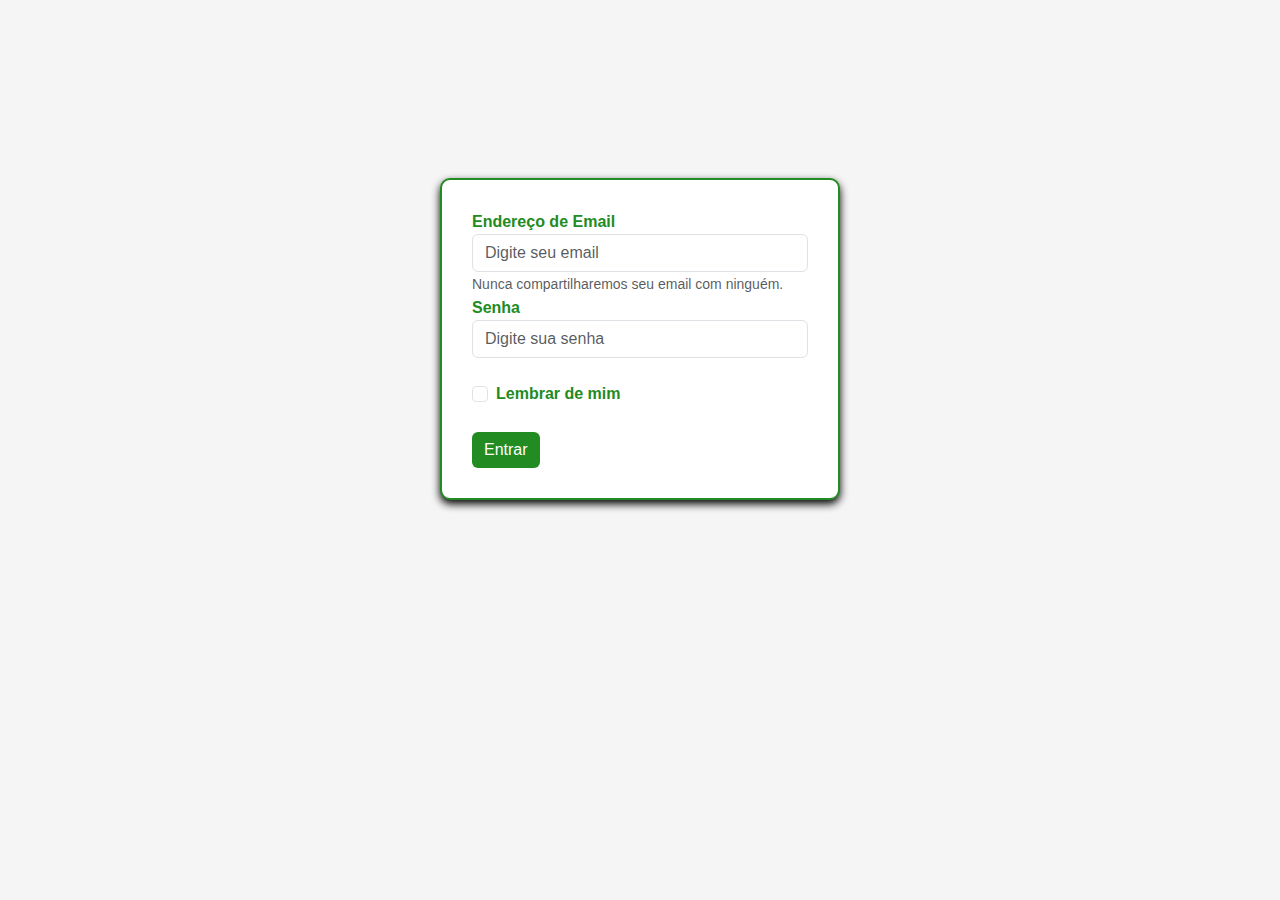
<file: index.html>
<!DOCTYPE html>
<html lang="pt-BR">
<head>
    <meta charset="UTF-8">
    <title>Login - Granja Paineiras</title>
    <link rel="icon" href="/imagens/logo.ico" type="image/png">
    <link href="https://cdn.jsdelivr.net/npm/bootstrap@5.3.0/dist/css/bootstrap.min.css" rel="stylesheet">
    <link rel="stylesheet" href="https://cdn.jsdelivr.net/npm/bootstrap-icons@1.10.0/font/bootstrap-icons.css">
    <link rel="stylesheet" href="style-login.css">
    <script src="login.js" defer></script>
</head>
<body>
    <form class="custom-form" onsubmit="return login(event)">
        <div class="form-group">
          <label for="email">Endereço de Email <br></label>
          <input type="email" class="form-control" id="email" placeholder="Digite seu email">
          <small class="form-text text-muted">Nunca compartilharemos seu email com ninguém.</small>
        </div>
        <div class="form-group">
          <label for="password">Senha <br></label>
          <input type="password" class="form-control" id="password" placeholder="Digite sua senha">
        </div>
        <div class="form-group form-check">
          <br><input type="checkbox" class="form-check-input" id="remember">
          <label class="form-check-label" for="remember">Lembrar de mim</label>
        </div>
        <br>
        <button type="submit" class="btn btn-primary btn-block">Entrar</button>
        <div class="error-msg" id="error-msg">Usuário ou senha incorretos.</div>
      </form>
</body>

<script src="https://cdn.jsdelivr.net/npm/bootstrap@5.3.0/dist/js/bootstrap.bundle.min.js"></script>
</html>
</file>
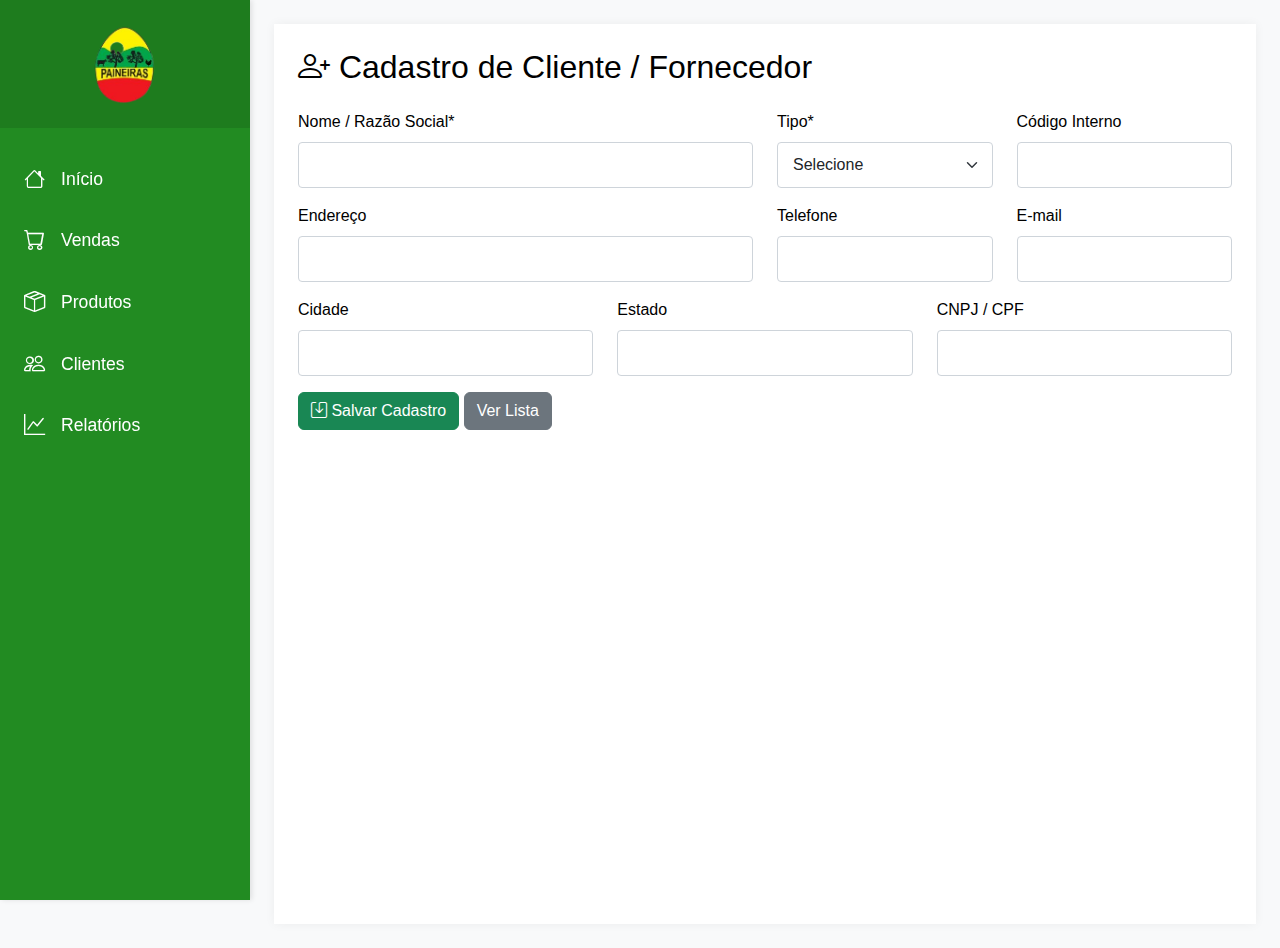
<file: cadastro-clientes.html>
<!DOCTYPE html>
<html lang="pt-BR">
<head>
  <meta charset="UTF-8" />
  <meta name="viewport" content="width=device-width, initial-scale=1.0"/>
  <title>Cadastro de Cliente/Fornecedor</title>
  <link rel="icon" href="/imagens/logo.ico" type="image/png">
  <link href="https://cdn.jsdelivr.net/npm/bootstrap@5.3.0/dist/css/bootstrap.min.css" rel="stylesheet"/>
  <link rel="stylesheet" href="https://cdn.jsdelivr.net/npm/bootstrap-icons@1.10.0/font/bootstrap-icons.css"/>
  <link rel="stylesheet" href="styles.css">
  <script src="/load-menu.js" defer></script>
</head>
<body class="p-4">


  <h2><i class="bi bi-person-plus"></i> Cadastro de Cliente / Fornecedor</h2>

  <form id="form-contato" class="mt-4">
    <div class="row mb-3">
      <div class="col-md-6">
        <label for="nome" class="form-label">Nome / Razão Social*</label>
        <input type="text" class="form-control" id="nome" required>
      </div>
      <div class="col-md-3">
        <label for="tipo" class="form-label">Tipo*</label>
        <select class="form-select" id="tipo" required>
          <option value="">Selecione</option>
          <option>Cliente</option>
          <option>Fornecedor</option>
        </select>
      </div>
      <div class="col-md-3">
        <label for="codigo" class="form-label">Código Interno</label>
        <input type="text" class="form-control" id="codigo">
      </div>
    </div>

    <div class="row mb-3">
      <div class="col-md-6">
        <label for="endereco" class="form-label">Endereço</label>
        <input type="text" class="form-control" id="endereco">
      </div>
      <div class="col-md-3">
        <label for="telefone" class="form-label">Telefone</label>
        <input type="tel" class="form-control" id="telefone">
      </div>
      <div class="col-md-3">
        <label for="email" class="form-label">E-mail</label>
        <input type="email" class="form-control" id="email">
      </div>
    </div>

    <div class="row mb-3">
      <div class="col-md-4">
        <label for="cidade" class="form-label">Cidade</label>
        <input type="text" class="form-control" id="cidade">
      </div>
      <div class="col-md-4">
        <label for="estado" class="form-label">Estado</label>
        <input type="text" class="form-control" id="estado">
      </div>
      <div class="col-md-4">
        <label for="cnpjcpf" class="form-label">CNPJ / CPF</label>
        <input type="text" class="form-control" id="cnpjcpf">
      </div>
    </div>

    <button type="submit" class="btn btn-success">
      <i class="bi bi-save"></i> Salvar Cadastro
    </button>
    <a href="clientes.html" class="btn btn-secondary">Ver Lista</a>
  </form>

  <script>
    document.getElementById('form-contato').addEventListener('submit', function(e) {
      e.preventDefault();
      const cliente = {
        nome: document.getElementById('nome').value,
        tipo: document.getElementById('tipo').value,
        codigo: document.getElementById('codigo').value,
        endereco: document.getElementById('endereco').value,
        telefone: document.getElementById('telefone').value,
        email: document.getElementById('email').value,
        cidade: document.getElementById('cidade').value,
        estado: document.getElementById('estado').value,
        cnpjcpf: document.getElementById('cnpjcpf').value,
      };

      const lista = JSON.parse(localStorage.getItem('contatos')) || [];
      lista.push(cliente);
      localStorage.setItem('contatos', JSON.stringify(lista));
      alert('Cadastro salvo com sucesso!');
      this.reset();
    });
  </script>
</body>
</html>
</file>
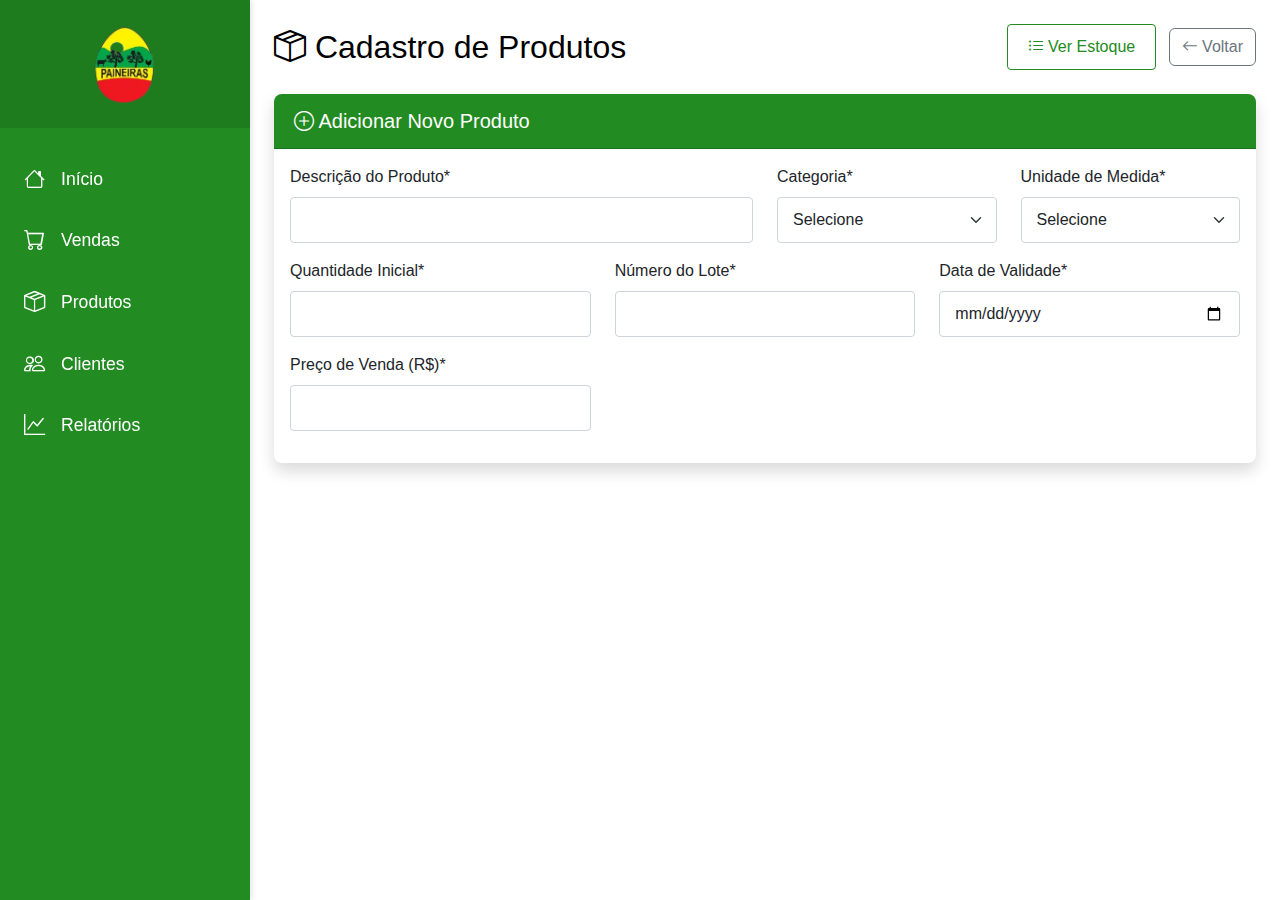
<file: cadastro-produto.html>
<!DOCTYPE html>
<html lang="pt-BR">
<head>
    <meta charset="UTF-8">
    <meta name="viewport" content="width=device-width, initial-scale=1.0">
    <title>Produtos - Granja Paineiras</title>
    <link href="https://cdn.jsdelivr.net/npm/bootstrap@5.3.0/dist/css/bootstrap.min.css" rel="stylesheet">
    <link rel="stylesheet" href="https://cdn.jsdelivr.net/npm/bootstrap-icons@1.10.0/font/bootstrap-icons.css">
    <link rel="stylesheet" href="styles.css">
    <script src="/load-menu.js" defer></script>
</head>
<body>
    <!-- Menu será carregado dinamicamente aqui -->

    <main>
        <div class="d-flex justify-content-between align-items-center mb-4">
            <h2 class="text-paineiras-green mb-0"><i class="bi bi-box-seam"></i> Cadastro de Produtos</h2>
            <div>
                <a href="produtos.html" class="btn btn-outline-paineiras-green me-2">
                    <i class="bi bi-list-ul"></i> Ver Estoque
                </a>
                <a href="index.html" class="btn btn-outline-secondary">
                    <i class="bi bi-arrow-left"></i> Voltar
                </a>
            </div>
        </div>

        <!-- Formulário de Cadastro -->
        <div class="card border-0 shadow">
            <div class="card-header bg-paineiras-green text-white">
                <h5 class="mb-0"><i class="bi bi-plus-circle"></i> Adicionar Novo Produto</h5>
            </div>
            <div class="card-body">
                <form id="form-produto">
                    <div class="row mb-3">
                        <div class="col-md-6">
                            <label for="descricao" class="form-label">Descrição do Produto*</label>
                            <input type="text" class="form-control" id="descricao" required>
                        </div>
                        <div class="col-md-3">
                            <label for="categoria" class="form-label">Categoria*</label>
                            <select class="form-select" id="categoria" required>
                                <option value="" selected disabled>Selecione</option>
                                <option>Ovos</option>
                                <option>Aves</option>
                                <option>Ração</option>
                                <option>Outros</option>
                            </select>
                        </div>
                        <div class="col-md-3">
                            <label for="unidade" class="form-label">Unidade de Medida*</label>
                            <select class="form-select" id="unidade" required>
                                <option value="" selected disabled>Selecione</option>
                                <option>Unidade</option>
                                <option>Caixa</option>
                                <option>Kg</option>
                                <option>Litro</option>
                                <option>Saco</option>
                            </select>
                        </div>
                    </div>

                    <div class="row mb-3">
                        <div class="col-md-4">
                            <label for="quantidade" class="form-label">Quantidade Inicial*</label>
                            <input type="number" class="form-control" id="quantidade" min="0" required>
                        </div>
                        <div class="col-md-4">
                            <label for="lote" class="form-label">Número do Lote*</label>
                            <input type="text" class="form-control" id="lote" required>
                        </div>
                        <div class="col-md-4">
                            <label for="validade" class="form-label">Data de Validade*</label>
                            <input type="date" class="form-control" id="validade" required>
                        </div>
                    </div>

                    <div class="row mb-3">
                        <div class="col-md-4">
                            <label for="preco-custo" class="form-label">Preço de Venda (R$)*</label>
                            <input type="number" class="form-control" id="preco-custo" step="0.01" min="0" required>
                        </div>
                        <div class
</file>
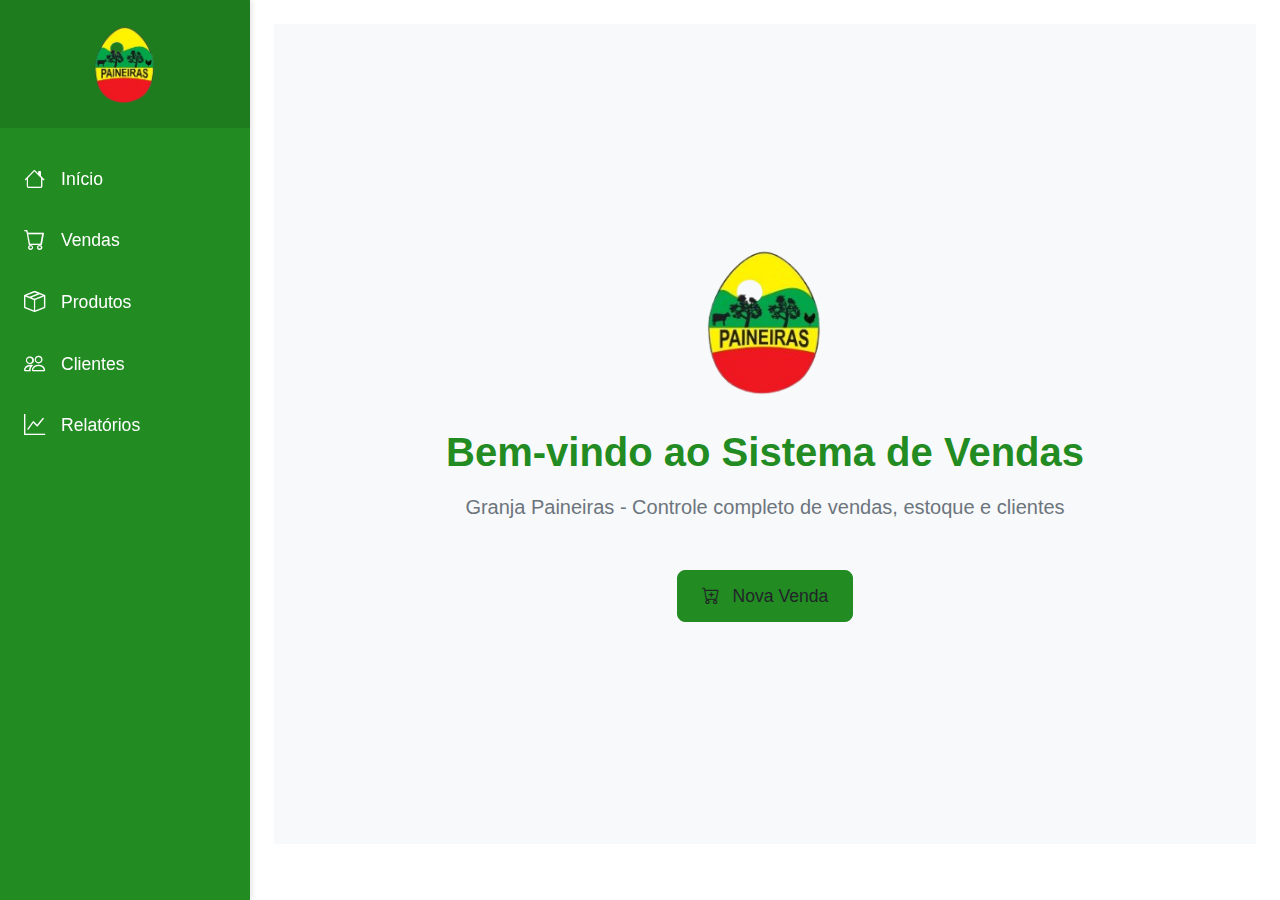
<file: home.html>
<!DOCTYPE html>
<html lang="pt-BR">
<head>
    <meta charset="UTF-8">
    <meta name="viewport" content="width=device-width, initial-scale=1.0">
    <title>Granja Paineiras - Sistema de Vendas</title>
    <link href="https://cdn.jsdelivr.net/npm/bootstrap@5.3.0/dist/css/bootstrap.min.css" rel="stylesheet">
    <link rel="stylesheet" href="https://cdn.jsdelivr.net/npm/bootstrap-icons@1.10.0/font/bootstrap-icons.css">
    <link rel="stylesheet" href="styles.css">
    <script src="/load-menu.js" defer></script>
</head>
<body>
    <!-- Menu será carregado dinamicamente aqui -->

    <main class="welcome-page">
        <div class="welcome-content">
            <img src="imagens/logo.png" alt="Logo Granja Paineiras" class="welcome-logo">
            <h1 class="welcome-title">Bem-vindo ao Sistema de Vendas</h1>
            <p class="welcome-subtitle">Granja Paineiras - Controle completo de vendas, estoque e clientes</p>
            
            <div class="welcome-actions">
                <a href="vendas.html" class="btn welcome-btn welcome-btn-primary">
                    <i class="bi bi-cart-plus me-2"></i> Nova Venda
                </a>
                    <!-- <a href="produtos.html" class="btn welcome-btn welcome-btn-outline">
                        <i class="bi bi-box-seam me-2"></i> Ver Produtos
                    </a> -->
            </div>
        </div>
    </main>

    <script src="https://cdn.jsdelivr.net/npm/bootstrap@5.3.0/dist/js/bootstrap.bundle.min.js"></script>
</body>
</html>
</file>
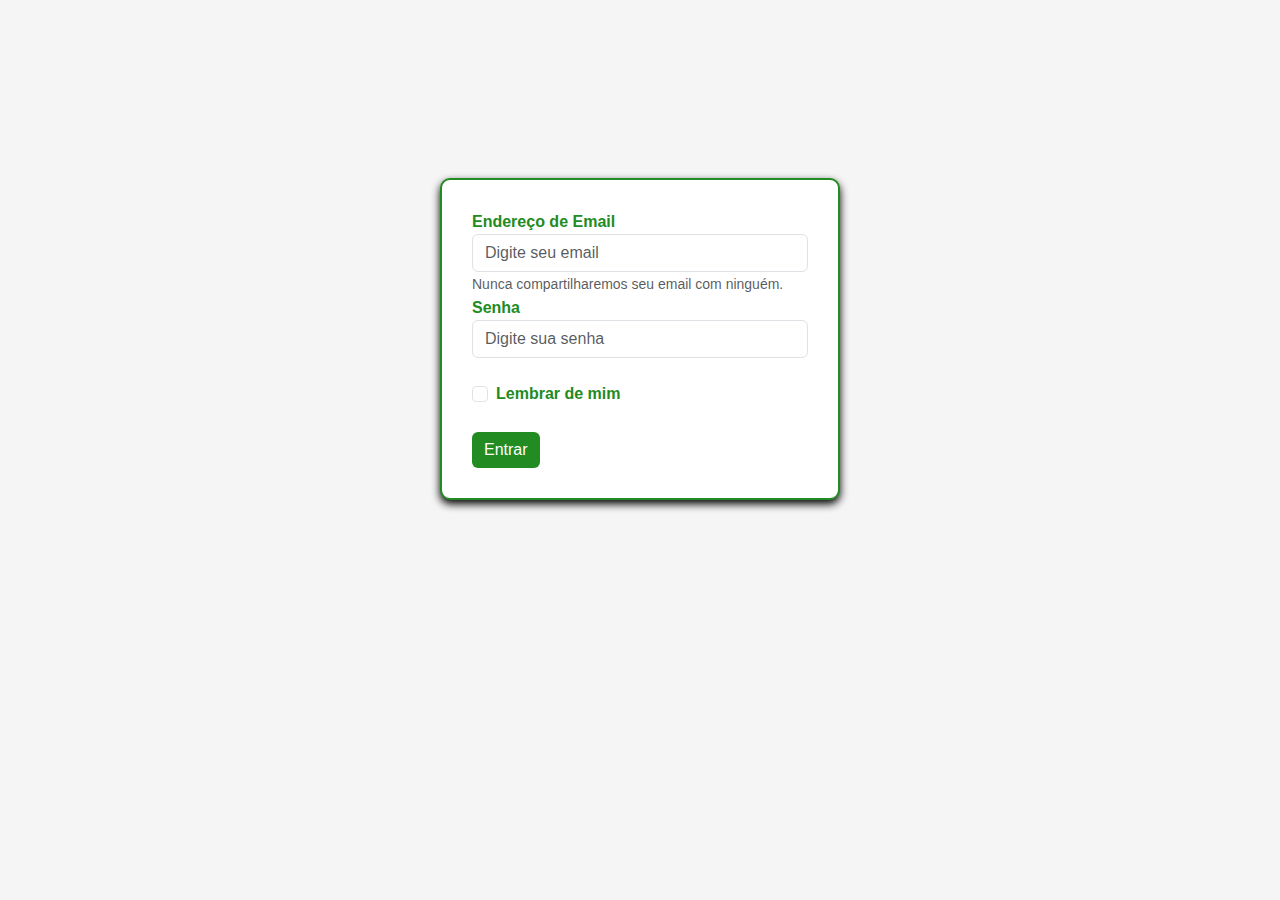
<file: login.html>
<!DOCTYPE html>
<html lang="pt-BR">
<head>
    <meta charset="UTF-8">
    <title>Login - Granja Paineiras</title>
    <link href="https://cdn.jsdelivr.net/npm/bootstrap@5.3.0/dist/css/bootstrap.min.css" rel="stylesheet">
    <link rel="stylesheet" href="https://cdn.jsdelivr.net/npm/bootstrap-icons@1.10.0/font/bootstrap-icons.css">
    <link rel="stylesheet" href="style-login.css">
    <script src="login.js" defer></script>
</head>
<body>
    <form class="custom-form" onsubmit="return login(event)">
        <div class="form-group">
          <label for="email">Endereço de Email <br></label>
          <input type="email" class="form-control" id="email" placeholder="Digite seu email">
          <small class="form-text text-muted">Nunca compartilharemos seu email com ninguém.</small>
        </div>
        <div class="form-group">
          <label for="password">Senha <br></label>
          <input type="password" class="form-control" id="password" placeholder="Digite sua senha">
        </div>
        <div class="form-group form-check">
          <br><input type="checkbox" class="form-check-input" id="remember">
          <label class="form-check-label" for="remember">Lembrar de mim</label>
        </div>
        <br>
        <button type="submit" class="btn btn-primary btn-block">Entrar</button>
        <div class="error-msg" id="error-msg">Usuário ou senha incorretos.</div>
      </form>
</body>

<script src="https://cdn.jsdelivr.net/npm/bootstrap@5.3.0/dist/js/bootstrap.bundle.min.js"></script>
</html>
</file>
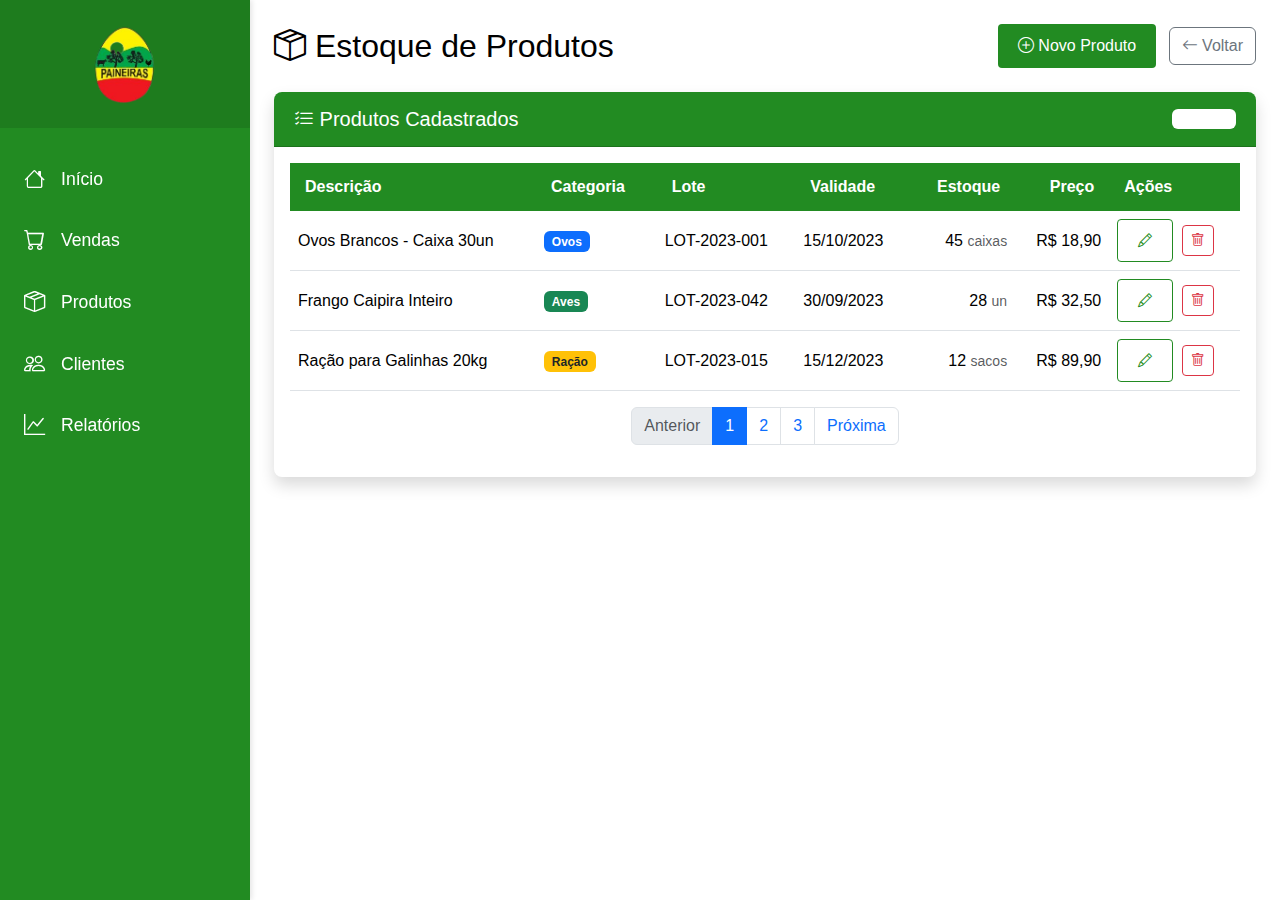
<file: produtos.html>
<!DOCTYPE html>
<html lang="pt-BR">
<head>
    <meta charset="UTF-8">
    <meta name="viewport" content="width=device-width, initial-scale=1.0">
    <title>Produtos - Granja Paineiras</title>
    <link rel="icon" href="/imagens/logo.ico" type="image/png">
    <link href="https://cdn.jsdelivr.net/npm/bootstrap@5.3.0/dist/css/bootstrap.min.css" rel="stylesheet">
    <link rel="stylesheet" href="https://cdn.jsdelivr.net/npm/bootstrap-icons@1.10.0/font/bootstrap-icons.css">
    <link rel="stylesheet" href="styles.css">
    <script src="/load-menu.js" defer></script>
</head>
<body>
    <!-- Menu será carregado dinamicamente aqui -->

    <main>
        <div class="d-flex justify-content-between align-items-center mb-4">
            <h2 class="text-paineiras-green mb-0"><i class="bi bi-box-seam"></i> Estoque de Produtos</h2>
            <div>
                <a href="cadastro-produto.html" class="btn btn-paineiras-green me-2">
                    <i class="bi bi-plus-circle"></i> Novo Produto
                </a>
                <a href="home.html" class="btn btn-outline-secondary">
                    <i class="bi bi-arrow-left"></i> Voltar
                </a>
            </div>
        </div>

        <!-- Filtros
        <div class="card border-0 shadow mb-4">
            <div class="card-body">
                <form class="row g-3">
                    <div class="col-md-4">
                        <label for="filtro-categoria" class="form-label">Categoria</label>
                        <select class="form-select" id="filtro-categoria">
                            <option value="" selected>Todas</option>
                            <option>Ovos</option>
                            <option>Aves</option>
                            <option>Ração</option>
                            <option>Outros</option>
                        </select>
                    </div>
                    <div class="col-md-4">
                        <label for="filtro-descricao" class="form-label">Descrição</label>
                        <input type="text" class="form-control" id="filtro-descricao" placeholder="Pesquisar...">
                    </div>
                    <div class="col-md-4 d-flex align-items-end">
                        <button type="button" class="btn btn-outline-paineiras-green w-100">
                            <i class="bi bi-funnel"></i> Filtrar
                        </button>
                    </div>
                </form>
            </div>
        </div> -->

        <!-- Lista de Produtos -->
        <div class="card border-0 shadow">
            <div class="card-header bg-paineiras-green text-white d-flex justify-content-between align-items-center">
                <h5 class="mb-0"><i class="bi bi-list-check"></i> Produtos Cadastrados</h5>
                <span class="badge bg-white text-paineiras-green">Total: 15</span>
            </div>
            <div class="card-body">
                <div class="table-responsive">
                    <table class="table table-hover align-middle">
                        <thead>
                            <tr>
                                <th>Descrição</th>
                                <th>Categoria</th>
                                <th>Lote</th>
                                <th>Validade</th>
                                <th class="text-end">Estoque</th>
                                <th class="text-end">Preço</th>
                                <th>Ações</th>
                            </tr>
                        </thead>
                        <tbody>
                            <!-- Exemplo de produto 1 -->
                            <tr>
                                <td>Ovos Brancos - Caixa 30un</td>
                                <td><span class="badge bg-primary">Ovos</span></td>
                                <td>LOT-2023-001</td>
                                <td>15/10/2023</td>
                                <td class="text-end">45 <small class="text-muted">caixas</small></td>
                                <td class="text-end">R$ 18,90</td>
                                <td>
                                    <button class="btn btn-sm btn-outline-paineiras-green me-1">
                                        <i class="bi bi-pencil"></i>
                                    </button>
                                    <button class="btn btn-sm btn-outline-danger">
                                        <i class="bi bi-trash"></i>
                                    </button>
                                </td>
                            </tr>
                            
                            <!-- Exemplo de produto 2 -->
                            <tr>
                                <td>Frango Caipira Inteiro</td>
                                <td><span class="badge bg-success">Aves</span></td>
                                <td>LOT-2023-042</td>
                                <td>30/09/2023</td>
                                <td class="text-end">28 <small class="text-muted">un</small></td>
                                <td class="text-end">R$ 32,50</td>
                                <td>
                                    <button class="btn btn-sm btn-outline-paineiras-green me-1">
                                        <i class="bi bi-pencil"></i>
                                    </button>
                                    <button class="btn btn-sm btn-outline-danger">
                                        <i class="bi bi-trash"></i>
                                    </button>
                                </td>
                            </tr>
                            
                            <!-- Exemplo de produto 3 -->
                            <tr>
                                <td>Ração para Galinhas 20kg</td>
                                <td><span class="badge bg-warning text-dark">Ração</span></td>
                                <td>LOT-2023-015</td>
                                <td>15/12/2023</td>
                                <td class="text-end">12 <small class="text-muted">sacos</small></td>
                                <td class="text-end">R$ 89,90</td>
                                <td>
                                    <button class="btn btn-sm btn-outline-paineiras-green me-1">
                                        <i class="bi bi-pencil"></i>
                                    </button>
                                    <button class="btn btn-sm btn-outline-danger">
                                        <i class="bi bi-trash"></i>
                                    </button>
                                </td>
                            </tr>
                        </tbody>
                    </table>
                </div>

                <!-- Paginação -->
                <nav aria-label="Navegação de páginas">
                    <ul class="pagination justify-content-center">
                        <li class="page-item disabled">
                            <a class="page-link" href="#" tabindex="-1">Anterior</a>
                        </li>
                        <li class="page-item active"><a class="page-link" href="#">1</a></li>
                        <li class="page-item"><a class="page-link" href="#">2</a></li>
                        <li class="page-item"><a class="page-link" href="#">3</a></li>
                        <li class="page-item">
                            <a class="page-link" href="#">Próxima</a>
                        </li>
                    </ul>
                </nav>
            </div>
        </div>
    </main>

    <script src="https://cdn.jsdelivr.net/npm/bootstrap@5.3.0/dist/js/bootstrap.bundle.min.js"></script>
</body>
</html>
</file>
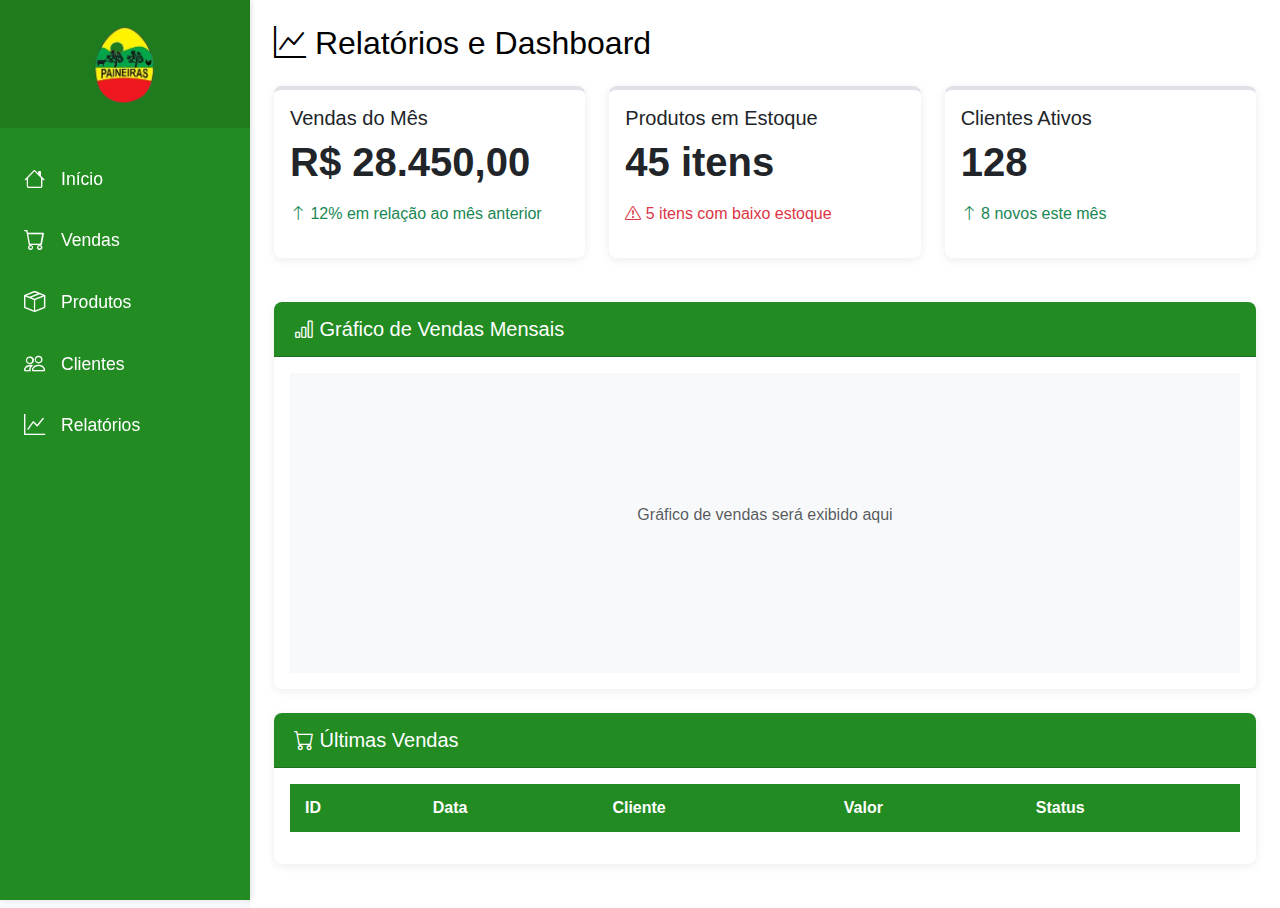
<file: relatorios.html>
<!DOCTYPE html>
<html lang="pt-BR">
<head>
    <meta charset="UTF-8">
    <meta name="viewport" content="width=device-width, initial-scale=1.0">
    <title>Relatórios - Granja Paineiras</title>
    <link href="https://cdn.jsdelivr.net/npm/bootstrap@5.3.0/dist/css/bootstrap.min.css" rel="stylesheet">
    <link rel="stylesheet" href="https://cdn.jsdelivr.net/npm/bootstrap-icons@1.10.0/font/bootstrap-icons.css">
    <link rel="stylesheet" href="styles.css">
    <script src="/script/load-menu.js" defer></script>
</head>
<body>
    
        <!-- Page Content -->
        
            <h2 class="mb-4 text-paineiras-green"><i class="bi bi-graph-up"></i> Relatórios e Dashboard</h2>
            
            <div class="row mb-4">
                <div class="col-md-4">
                    <div class="card border-top border-4 border-paineiras-green">
                        <div class="card-body">
                            <h5 class="card-title text-paineiras-green">Vendas do Mês</h5>
                            <p class="card-text display-6 fw-bold">R$ 28.450,00</p>
                            <p class="text-success"><i class="bi bi-arrow-up"></i> 12% em relação ao mês anterior</p>
                        </div>
                    </div>
                </div>
                <div class="col-md-4">
                    <div class="card border-top border-4 border-paineiras-green">
                        <div class="card-body">
                            <h5 class="card-title text-paineiras-green">Produtos em Estoque</h5>
                            <p class="card-text display-6 fw-bold">45 itens</p>
                            <p class="text-danger"><i class="bi bi-exclamation-triangle"></i> 5 itens com baixo estoque</p>
                        </div>
                    </div>
                </div>
                <div class="col-md-4">
                    <div class="card border-top border-4 border-paineiras-green">
                        <div class="card-body">
                            <h5 class="card-title text-paineiras-green">Clientes Ativos</h5>
                            <p class="card-text display-6 fw-bold">128</p>
                            <p class="text-success"><i class="bi bi-arrow-up"></i> 8 novos este mês</p>
                        </div>
                    </div>
                </div>
            </div>
            
            <div class="card mb-4">
                <div class="card-header bg-paineiras-green text-white">
                    <h5 class="mb-0"><i class="bi bi-bar-chart"></i> Gráfico de Vendas Mensais</h5>
                </div>
                <div class="card-body">
                    <!-- Espaço para gráfico (pode usar Chart.js ou outra biblioteca) -->
                    <div class="chart-placeholder" style="height: 300px; background-color: #f8f9fa; display: flex; justify-content: center; align-items: center;">
                        <p class="text-muted">Gráfico de vendas será exibido aqui</p>
                    </div>
                </div>
            </div>
            
            <div class="card">
                <div class="card-header bg-paineiras-green text-white">
                    <h5 class="mb-0"><i class="bi bi-cart"></i> Últimas Vendas</h5>
                </div>
                <div class="card-body">
                    <div class="table-responsive">
                        <table class="table table-hover">
                            <thead>
                                <tr>
                                    <th>ID</th>
                                    <th>Data</th>
                                    <th>Cliente</th>
                                    <th>Valor</th>
                                    <th>Status</th>
                                </tr>
                            </thead>
                            <tbody>
                                <!-- Dados das vendas -->
                            </tbody>
                        </table>
                    </div>
                </div>
            </div>
        </div>
    </div>

    <script src="https://cdn.jsdelivr.net/npm/bootstrap@5.3.0/dist/js/bootstrap.bundle.min.js"></script>
</body>
</html>
</file>
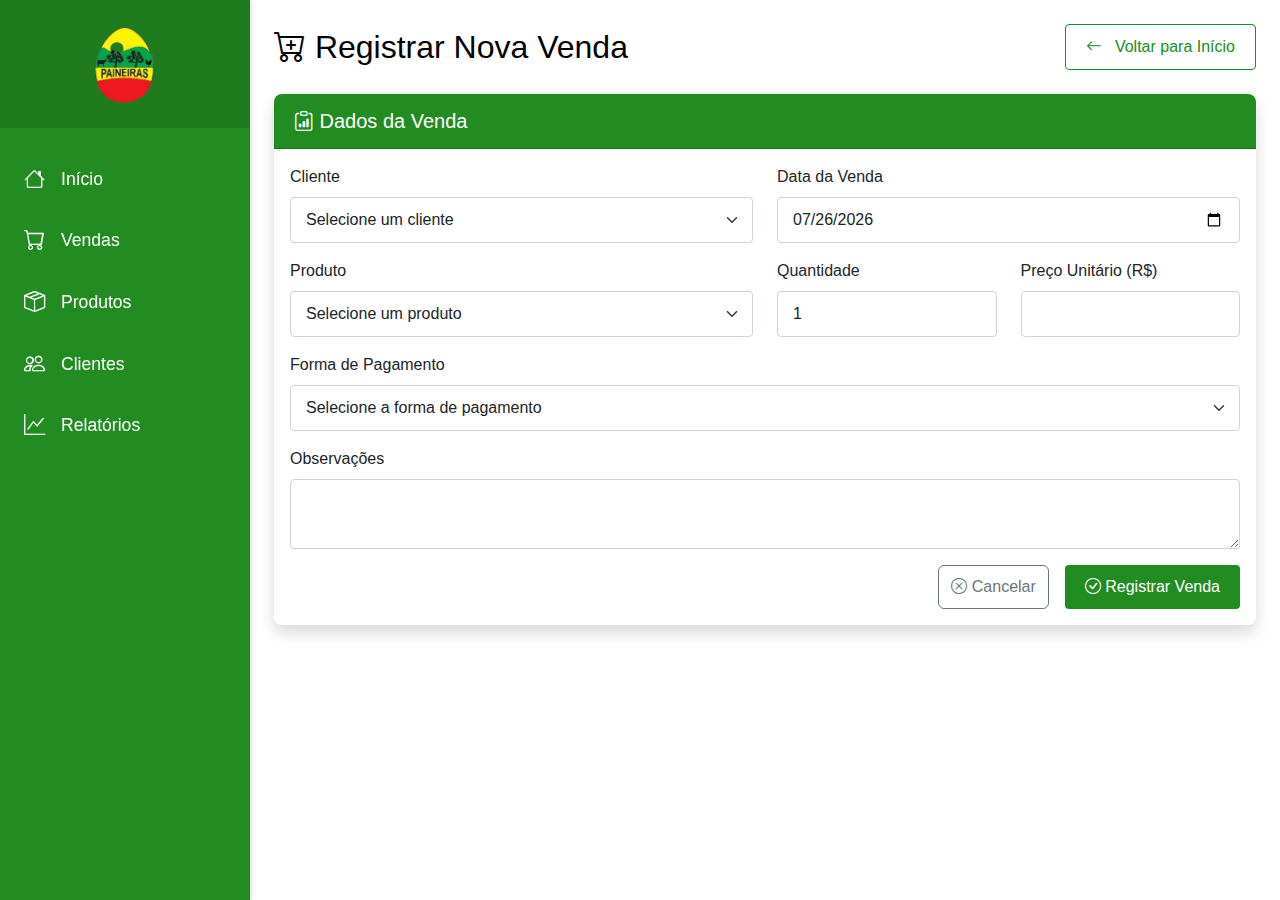
<file: vendas.html>
<!DOCTYPE html>
<html lang="pt-BR">
<head>
    <meta charset="UTF-8">
    <meta name="viewport" content="width=device-width, initial-scale=1.0">
    <title>Registrar Venda - Granja Paineiras</title>
    <link href="https://cdn.jsdelivr.net/npm/bootstrap@5.3.0/dist/css/bootstrap.min.css" rel="stylesheet">
    <link rel="stylesheet" href="https://cdn.jsdelivr.net/npm/bootstrap-icons@1.10.0/font/bootstrap-icons.css">
    <link rel="stylesheet" href="styles.css">
    <script src="/load-menu.js" defer></script>
</head>
<body>
    <!-- Menu será carregado dinamicamente aqui via load-menu.js -->

    <main>
        <div class="d-flex justify-content-between align-items-center mb-4">
            <h2 class="text-paineiras-green mb-0"><i class="bi bi-cart-plus"></i> Registrar Nova Venda</h2>
            <a href="home.html" class="btn btn-outline-paineiras-green">
                <i class="bi bi-arrow-left me-2"></i> Voltar para Início
            </a>
        </div>

        <div class="card border-0 shadow">
            <div class="card-header bg-paineiras-green text-white">
                <h5 class="mb-0"><i class="bi bi-clipboard-data"></i> Dados da Venda</h5>
            </div>
            <div class="card-body">
                <form id="form-venda">
                    <div class="row mb-3">
                        <div class="col-md-6">
                            <label for="cliente" class="form-label">Cliente</label>
                            <select class="form-select" id="cliente" required>
                                <option value="" selected disabled>Selecione um cliente</option>
                                <option>Fazenda Sol Nascente</option>
                                <option>Avícola Primavera</option>
                                <option>Supermercado Verde</option>
                                <option>Restaurante Sabor Rural</option>
                            </select>
                        </div>
                        <div class="col-md-6">
                            <label for="data" class="form-label">Data da Venda</label>
                            <input type="date" class="form-control" id="data" required>
                        </div>
                    </div>

                    <div class="row mb-3">
                        <div class="col-md-6">
                            <label for="produto" class="form-label">Produto</label>
                            <select class="form-select" id="produto" required>
                                <option value="" selected disabled>Selecione um produto</option>
                                <option>Ovos Brancos - Caixa com 30un</option>
                                <option>Ovos Vermelhos - Caixa com 30un</option>
                                <option>Galinha Caipira - Inteira</option>
                                <option>Galinha Caipira - Cortada</option>
                                <option>Frango Colonial - Inteiro</option>
                            </select>
                        </div>
                        <div class="col-md-3">
                            <label for="quantidade" class="form-label">Quantidade</label>
                            <input type="number" class="form-control" id="quantidade" min="1" value="1" required>
                        </div>
                        <div class="col-md-3">
                            <label for="preco" class="form-label">Preço Unitário (R$)</label>
                            <input type="number" class="form-control" id="preco" step="0.01" min="0" required>
                        </div>
                    </div>

                    <div class="mb-3">
                        <label for="forma-pagamento" class="form-label">Forma de Pagamento</label>
                        <select class="form-select" id="forma-pagamento" required>
                            <option value="" selected disabled>Selecione a forma de pagamento</option>
                            <option>Dinheiro</option>
                            <option>Cartão de Crédito</option>
                            <option>Cartão de Débito</option>
                            <option>PIX</option>
                        </select>
                    </div>

                    <div class="mb-3">
                        <label for="observacoes" class="form-label">Observações</label>
                        <textarea class="form-control" id="observacoes" rows="2"></textarea>
                    </div>

                    <div class="d-grid gap-2 d-md-flex justify-content-md-end">
                        <button type="button" class="btn btn-outline-secondary me-md-2" id="btn-cancelar">
                            <i class="bi bi-x-circle"></i> Cancelar
                        </button>
                        <button type="submit" class="btn btn-paineiras-green">
                            <i class="bi bi-check-circle"></i> Registrar Venda
                        </button>
                    </div>
                </form>
            </div>
        </div>
    </main>

    <script src="https://cdn.jsdelivr.net/npm/bootstrap@5.3.0/dist/js/bootstrap.bundle.min.js"></script>
    <script>
        // Configura a data atual como padrão
        document.addEventListener('DOMContentLoaded', function() {
            const today = new Date().toISOString().split('T')[0];
            document.getElementById('data').value = today;
            
            // Limpar formulário ao cancelar
            document.getElementById('btn-cancelar').addEventListener('click', function() {
                document.getElementById('form-venda').reset();
                document.getElementById('data').value = today;
            });
        });
    </script>
</body>
</html>
</file>
<file: style-login.css>
body {
    background-color: #f5f5f5;
    font-family: 'Segoe UI', sans-serif;
    align-items: center;
  }

html{
  margin-top: 10%;
}

  .custom-form {
    background-color: #ffffff;
    border: 2px solid #228B22;
    border-radius: 10px;
    padding: 30px;
    max-width: 400px;
    margin: 50px auto;
    box-shadow: 0 4px 8px #000000;
  }

  .custom-form label {
    color: #228B22;
    font-weight: bold;
  }

  .custom-form .form-text {
    color: #777;
  }

  .custom-form .form-check-label {
    color: #228B22;
  }

  .custom-form .btn-primary {
    background-color: #228B22;
    border: none;
  }

  .custom-form .btn-primary:hover {
    background-color: #228B22;
  }

  .error-msg {
    color: #D70000;
    font-weight: bold;
    margin-top: 10px;
    display: none;
  }
</file>
<file: styles.css>
:root {
    --verde-paineiras: #228B22;
    --amarelo-paineiras: #FFD700;
    --vermelho-paineiras: #D70000;
    --preto-paineiras: #000000;
    --cinza-claro: #f8f9fa;
}

/* Estilos Base */
body {
    background-color: var(--cinza-claro);
    color: var(--preto-paineiras);
    overflow-x: hidden;
    margin: 0;
    font-family: 'Segoe UI', Tahoma, Geneva, Verdana, sans-serif;
}

/* Layout Principal */
.wrapper {
    display: flex;
    width: 100%;
    min-height: 100vh;
}

/* Sidebar */
#sidebar {
    min-width: 250px;
    max-width: 250px;
    min-height: 100vh;
    background: var(--verde-paineiras);
    color: #fff;
    position: fixed;
    left: 0;
    top: 0;
    z-index: 999;
    box-shadow: 2px 0 5px rgba(0,0,0,0.1);
    transition: all 0.3s ease;
}

#sidebar .sidebar-header {
    padding: 20px;
    background: rgba(0, 0, 0, 0.1);
    text-align: center;
}

#sidebar ul.components {
    padding: 20px 0;
    margin: 0;
    list-style: none;
}

#sidebar ul li a {
    padding: 15px 20px;
    font-size: 1.1em;
    display: flex;
    align-items: center;
    color: white;
    text-decoration: none;
    border-left: 4px solid transparent;
    transition: all 0.3s ease;
}

#sidebar ul li a:hover {
    background: rgba(0, 0, 0, 0.1);
    border-left: 4px solid var(--amarelo-paineiras);
}

#sidebar ul li.active > a {
    background: rgba(0, 0, 0, 0.2);
    border-left: 4px solid var(--amarelo-paineiras);
}

#sidebar ul li a i {
    font-size: 1.2em;
    margin-right: 15px;
    min-width: 20px;
}

/* Conteúdo Principal */
#content {
    width: calc(100% - 250px);
    padding: 30px;
    min-height: 100vh;
    margin-left: 250px;
    transition: all 0.3s ease;
    background-color: white;
    box-shadow: 0 0 10px rgba(0,0,0,0.05);
}

/* Componentes Específicos */
.welcome-container {
    display: flex;
    justify-content: center;
    align-items: center;
    height: 80vh;
    flex-direction: column;
    text-align: center;
}

.welcome-logo {
    max-height: 150px;
    margin-bottom: 30px;
}

/* Botões */
.btn-paineiras-green {
    background-color: var(--verde-paineiras);
    color: white;
    border: none;
    padding: 10px 20px;
    border-radius: 4px;
    transition: all 0.3s ease;
}

.btn-paineiras-green:hover {
    background-color: #1c7a1c;
    color: white;
    transform: translateY(-2px);
}

.btn-outline-paineiras-green {
    border: 1px solid var(--verde-paineiras);
    color: var(--verde-paineiras);
    background-color: transparent;
    padding: 10px 20px;
    border-radius: 4px;
    transition: all 0.3s ease;
}

.btn-outline-paineiras-green:hover {
    background-color: var(--verde-paineiras);
    color: white;
}

/* Formulários */
.form-control, .form-select {
    border-radius: 4px;
    padding: 10px 15px;
    border: 1px solid #ced4da;
    transition: border-color 0.3s ease;
}

.form-control:focus, .form-select:focus {
    border-color: var(--verde-paineiras);
    box-shadow: 0 0 0 0.2rem rgba(34, 139, 34, 0.25);
}

/* Responsividade */
@media (max-width: 768px) {
    #sidebar {
        min-width: 80px;
        max-width: 80px;
    }
    
    #sidebar ul li a {
        padding: 15px 10px;
        justify-content: center;
    }
    
    #sidebar ul li a span {
        display: none;
    }
    
    #sidebar ul li a i {
        margin-right: 0;
        font-size: 1.3em;
    }
    
    #content {
        width: calc(100% - 80px);
        margin-left: 80px;
        padding: 20px;
    }
    
    .welcome-container {
        height: auto;
        padding: 40px 20px;
    }
    
    .quick-access {
        flex-direction: column;
        gap: 10px;
    }
    
    .quick-access a {
        width: 100%;
    }
}

/* Cards */
.card {
    border: none;
    border-radius: 8px;
    box-shadow: 0 2px 10px rgba(0,0,0,0.08);
    transition: transform 0.3s ease, box-shadow 0.3s ease;
    margin-bottom: 20px;
}

.card:hover {
    transform: translateY(-5px);
    box-shadow: 0 5px 15px rgba(0,0,0,0.1);
}

.card-header {
    background-color: var(--verde-paineiras);
    color: white;
    border-radius: 8px 8px 0 0 !important;
    padding: 15px 20px;
    font-weight: 500;
}

/* Tabelas */
.table {
    border-collapse: separate;
    border-spacing: 0;
}

.table thead th {
    background-color: var(--verde-paineiras);
    color: white;
    border: none;
    padding: 12px 15px;
}

.table tbody tr {
    transition: background-color 0.2s ease;
}

.table tbody tr:hover {
    background-color: rgba(0,0,0,0.02);
}


/* Index */

/* Estilos específicos para a página inicial */
.welcome-page {
    min-height: calc(100vh - 80px);
    display: flex;
    align-items: center;
    justify-content: center;
    background-color: #f8f9fa;
}

.welcome-content {
    text-align: center;
    max-width: 800px;
    padding: 2rem;
    margin: 0 auto;
}

.welcome-logo {
    max-height: 150px;
    margin-bottom: 2rem;
    width: auto;
}

.welcome-title {
    color: var(--verde-paineiras);
    font-size: 2.5rem;
    font-weight: 700;
    margin-bottom: 1rem;
}

.welcome-subtitle {
    color: #6c757d;
    font-size: 1.25rem;
    margin-bottom: 2rem;
}

.welcome-actions {
    margin-top: 3rem;
    display: flex;
    justify-content: center;
    gap: 1rem;
    flex-wrap: wrap;
}

.welcome-btn {
    padding: 0.75rem 1.5rem;
    font-size: 1.1rem;
    border-radius: 0.5rem;
    transition: all 0.3s ease;
}

.welcome-btn-primary {
    background-color: var(--verde-paineiras);
    border-color: var(--verde-paineiras);
}

.welcome-btn-primary:hover {
    background-color: #1e6a1e;
    transform: translateY(-2px);
    box-shadow: 0 4px 8px rgba(0, 0, 0, 0.1);
}

.welcome-btn-outline {
    border-color: var(--verde-paineiras);
    color: var(--verde-paineiras);
}

.welcome-btn-outline:hover {
    background-color: var(--verde-paineiras);
    color: white;
}

/* Responsividade */
@media (max-width: 768px) {
    .welcome-title {
        font-size: 2rem;
    }
    
    .welcome-subtitle {
        font-size: 1.1rem;
    }
    
    .welcome-actions {
        flex-direction: column;
        gap: 0.75rem;
    }
    
    .welcome-btn {
        width: 100%;
    }
}
</file>
